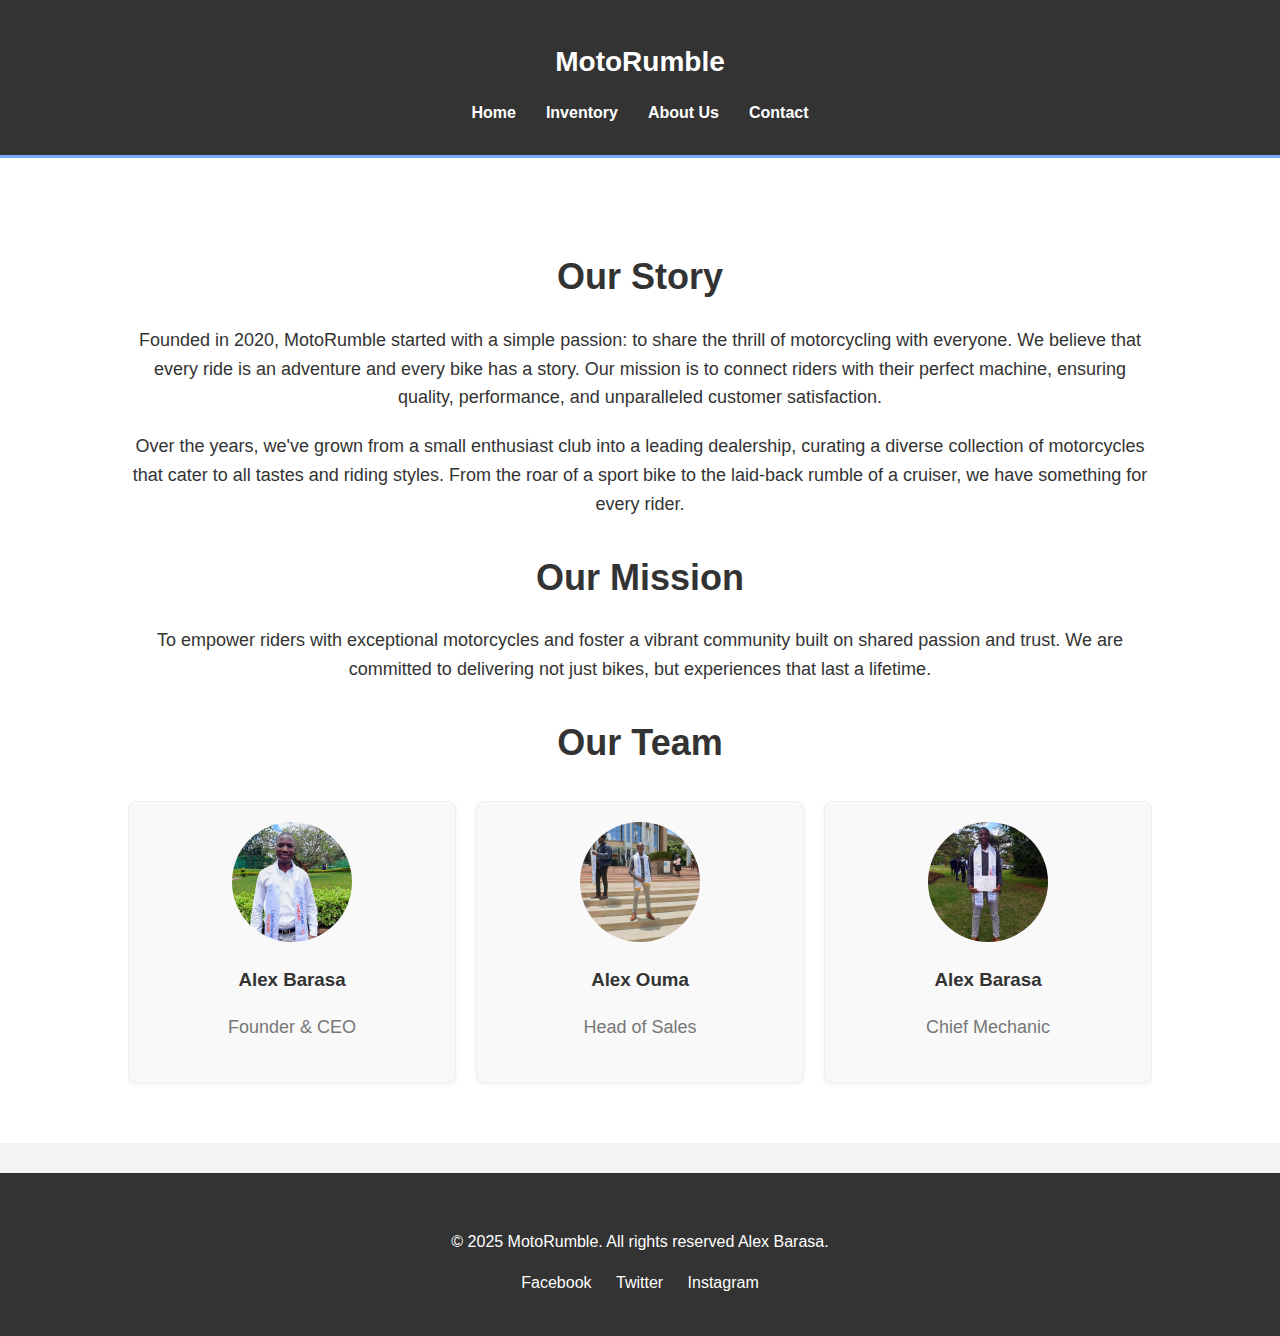
<file: about.html>
<!DOCTYPE html>
<html lang="en">
<head>
    <meta charset="UTF-8">
    <meta name="viewport" content="width=device-width, initial-scale=1.0">
    <title>MotoRumble - About Us</title>
    <link rel="stylesheet" href="css/style.css">
</head>
<body>
    <header>
        <div class="container">
            <div class="logo">
                <a href="index.html">MotoRumble</a>
            </div>
            <nav>
                <ul>
                    <li><a href="index.html">Home</a></li>
                    <li><a href="inventory.html">Inventory</a></li>
                    <li><a href="about.html">About Us</a></li>
                    <li><a href="contact.html">Contact</a></li>
                </ul>
            </nav>
        </div>
    </header>

    <main>
        <section id="about-us">
            <div class="container">
                <h2>Our Story</h2>
                <p>Founded in 2020, MotoRumble started with a simple passion: to share the thrill of motorcycling with everyone. We believe that every ride is an adventure and every bike has a story. Our mission is to connect riders with their perfect machine, ensuring quality, performance, and unparalleled customer satisfaction.</p>
                <p>Over the years, we've grown from a small enthusiast club into a leading dealership, curating a diverse collection of motorcycles that cater to all tastes and riding styles. From the roar of a sport bike to the laid-back rumble of a cruiser, we have something for every rider.</p>

                <h2>Our Mission</h2>
                <p>To empower riders with exceptional motorcycles and foster a vibrant community built on shared passion and trust. We are committed to delivering not just bikes, but experiences that last a lifetime.</p>

                <h2>Our Team</h2>
                <div class="team-grid">
                    <div class="team-member">
                        <img src="images/team1.jpeg" alt="Team Member 1">
                        <h3>Alex Barasa</h3>
                        <p>Founder & CEO</p>
                    </div>
                    <div class="team-member">
                        <img src="images/team2.jpeg" alt="Team Member 2">
                        <h3>Alex Ouma</h3>
                        <p>Head of Sales</p>
                    </div>
                    <div class="team-member">
                        <img src="images/team3.jpeg" alt="Team Member 3">
                        <h3>Alex Barasa</h3>
                        <p>Chief Mechanic</p>
                    </div>
                </div>
            </div>
        </section>
    </main>

    <footer>
        <div class="container">
            <p>&copy; 2025 MotoRumble. All rights reserved Alex Barasa.</p>
            <div class="social-links">
                <a href="#">Facebook</a>
                <a href="#">Twitter</a>
                <a href="#">Instagram</a>
            </div>
        </div>
    </footer>

    <script src="js/script.js"></script>
</body>
</html>
</file>
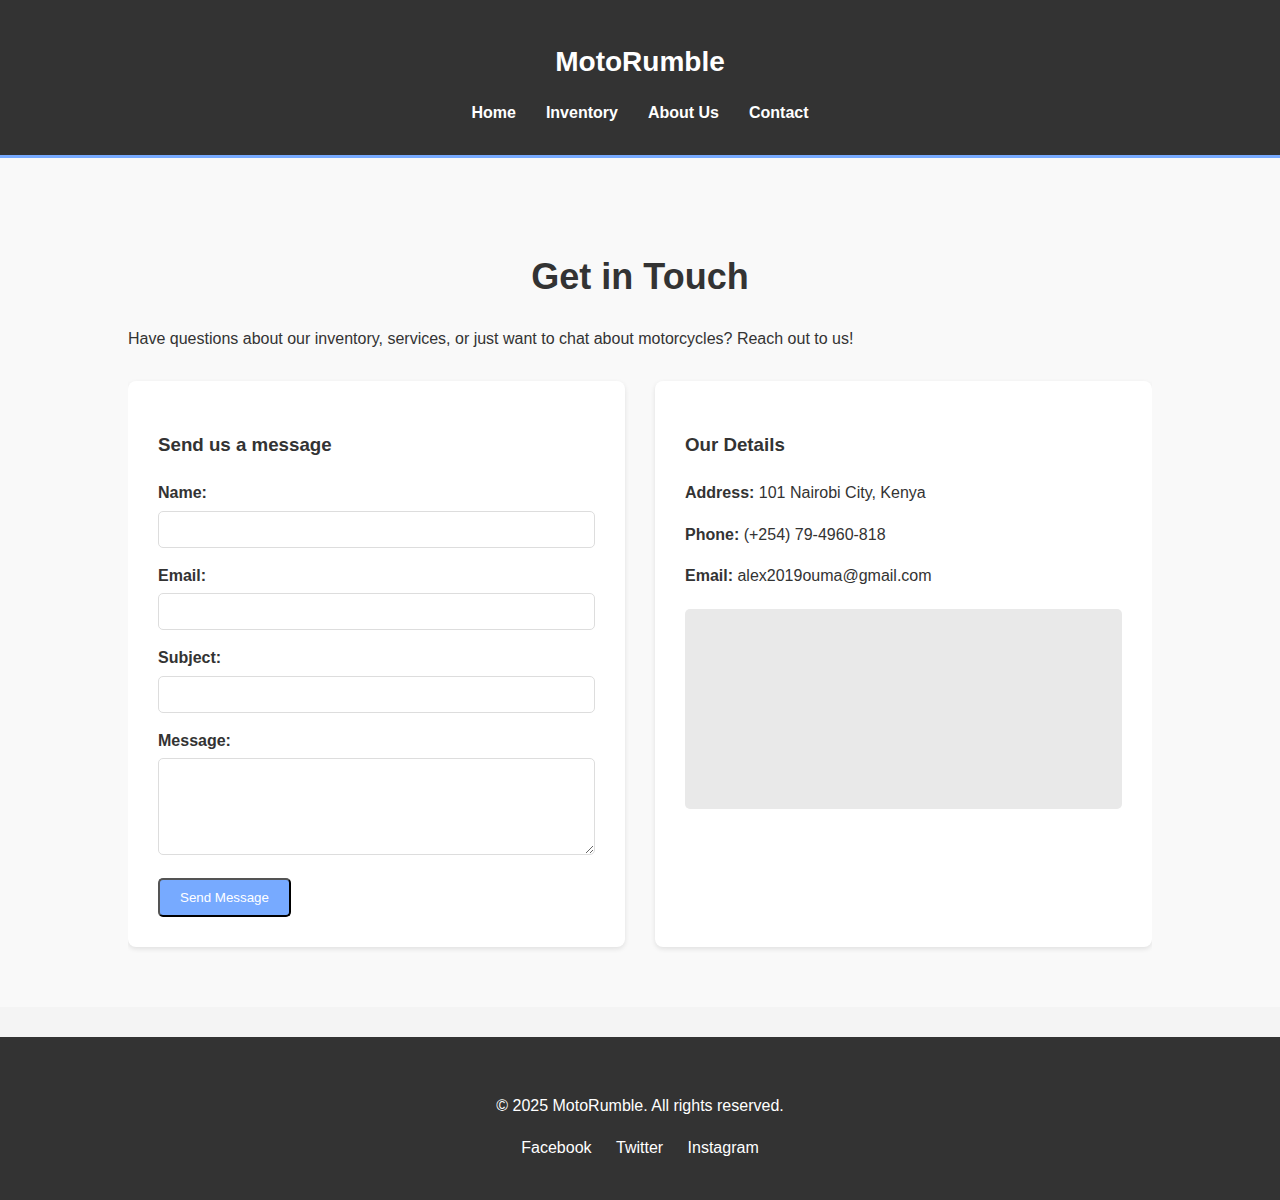
<file: contact.html>
<!DOCTYPE html>
<html lang="en">
<head>
    <meta charset="UTF-8">
    <meta name="viewport" content="width=device-width, initial-scale=1.0">
    <title>MotoRumble - Contact Us</title>
    <link rel="stylesheet" href="css/style.css">
</head>
<body>
    <header>
        <div class="container">
            <div class="logo">
                <a href="index.html">MotoRumble</a>
            </div>
            <nav>
                <ul>
                    <li><a href="index.html">Home</a></li>
                    <li><a href="inventory.html">Inventory</a></li>
                    <li><a href="about.html">About Us</a></li>
                    <li><a href="contact.html">Contact</a></li>
                </ul>
            </nav>
        </div>
    </header>

    <main>
        <section id="contact">
            <div class="container">
                <h2>Get in Touch</h2>
                <p>Have questions about our inventory, services, or just want to chat about motorcycles? Reach out to us!</p>

                <div class="contact-content">
                    <div class="contact-form">
                        <h3>Send us a message</h3>
                        <form id="contactForm">
                            <div class="form-group">
                                <label for="name">Name:</label>
                                <input type="text" id="name" name="name" required>
                            </div>
                            <div class="form-group">
                                <label for="email">Email:</label>
                                <input type="email" id="email" name="email" required>
                            </div>
                            <div class="form-group">
                                <label for="subject">Subject:</label>
                                <input type="text" id="subject" name="subject">
                            </div>
                            <div class="form-group">
                                <label for="message">Message:</label>
                                <textarea id="message" name="message" rows="5" required></textarea>
                            </div>
                            <button type="submit" class="btn">Send Message</button>
                        </form>
                    </div>

                    <div class="contact-info">
                        <h3>Our Details</h3>
                        <p><strong>Address:</strong> 101 Nairobi City, Kenya</p>
                        <p><strong>Phone:</strong> (+254) 79-4960-818</p>
                        <p><strong>Email:</strong> alex2019ouma@gmail.com</p>
                        <div class="map-container">
                            <!-- Placeholder for embedded map -->
                            <iframe src="https://www.google.com/maps/embed?pb=!1m18!1m12!1m3!1d15959.088656754023!2d36.817223000000005!3d-1.286389!2m3!1f0!2f0!3f0!3m2!1i1024!2i768!4f13.1!3m3!1m2!1s0x182f1172d84d49a7%3A0xf7cf0254b297924c!2sNairobi%2C%20Kenya!5e0!3m2!1sen!2sus!4v1678912345678!5m2!1sen!2sus" width="600" height="450" style="border:0;" allowfullscreen="" loading="lazy" referrerpolicy="no-referrer-when-downgrade"></iframe>
                        </div>
                    </div>
                </div>
            </div>
        </section>
    </main>

    <footer>
        <div class="container">
            <p>&copy; 2025 MotoRumble. All rights reserved.</p>
            <div class="social-links">
                <a href="#">Facebook</a>
                <a href="#">Twitter</a>
                <a href="#">Instagram</a>
            </div>
        </div>
    </footer>

    <script src="js/script.js"></script>
</body>
</html>
</file>
<file: css/style.css>
/* Basic Styles */
body {
    font-family: Arial, sans-serif;
    margin: 0;
    line-height: 1.6;
    background-color: #f4f4f4;
    color: #333;
}

.container {
    width: 80%;
    margin: auto;
    overflow: hidden;
    padding: 20px 0;
}

/* Header */
header {
    background: #333;
    color: #fff;
    padding-top: 20px;
    min-height: 70px;
    border-bottom: #77aaff 3px solid;
}

header .container {
    display: flex;
    flex-direction: column;
    align-items: center;
    width: 80%;
    margin: auto;
    overflow: hidden;
    padding: 20px 0;
}

/* Logo */
.logo {
    text-align: center; /* Center the logo text */
    margin-bottom: 15px; /* Add some space below the logo */
}

.logo a {
    font-size: 28px; /* Slightly larger for prominence */
    font-weight: bold;
    color: #fff;
    text-decoration: none;
}

/* Navigation */
header nav {
    width: 100%; /* Ensure nav takes full width for centering its content */
}

nav ul {
    display: flex;
    justify-content: center; /* Center navigation items */
    flex-wrap: wrap; /* Allow navigation items to wrap on smaller screens */
    margin: 0;
    padding: 0;
    list-style: none;
}

nav ul li {
    margin: 0 15px;
    padding: 0;
    margin-bottom: 10px;
}

nav ul li a {
    color: #fff;
    text-decoration: none;
    font-weight: bold;
    font-size: 16px;
    transition: color 0.3s ease;
}

nav ul li a:hover {
    color: #77aaff;
}

/* Buttons */
.btn {
    display: inline-block;
    color: #fff;
    background: #77aaff;
    padding: 10px 20px;
    text-decoration: none;
    border-radius: 5px;
    transition: background 0.3s ease;
}

.btn:hover {
    background: #5588cc;
}

.btn-small {
    padding: 5px 10px;
    font-size: 14px;
}

/* Hero Section */
#hero {
    min-height: 400px;
    background: url('../images/hero-bg.jpg') no-repeat center center/cover;
    text-align: center;
    display: flex;
    align-items: center;
    justify-content: center;
    color: #fff;
    position: relative;
}

#hero::before {
    content: '';
    position: absolute;
    top: 0;
    left: 0;
    width: 100%;
    height: 100%;
    background: rgba(0, 0, 0, 0.5);
}

.hero-content {
    position: relative;
    z-index: 1;
}

#hero h1 {
    font-size: 48px;
    margin-bottom: 10px;
}

#hero p {
    font-size: 20px;
    margin-bottom: 20px;
}

/* Vehicle Grid */
.vehicle-grid {
    display: grid;
    grid-template-columns: repeat(auto-fit, minmax(280px, 1fr));
    gap: 20px;
    margin-top: 30px;
}

.vehicle-card {
    background: #fff;
    border: 1px solid #ddd;
    border-radius: 8px;
    overflow: hidden;
    text-align: center;
    box-shadow: 0 2px 5px rgba(0, 0, 0, 0.1);
    transition: transform 0.3s ease;
}

.vehicle-card:hover {
    transform: translateY(-5px);
}

/* Vehicle Card Images */
.vehicle-card img {
    width: 100%;
    height: 200px;
    object-fit: cover;
}

/* Vehicle Detail Page Image */
.detail-image {
    width: 100%;
    max-height: 400px; /* Adjust as needed */
    object-fit: contain; /* Ensures the whole image is visible */
    margin-bottom: 20px;
    border-radius: 8px;
    background-color: #f0f0f0; /* Optional: background for images with transparent areas */
}

.vehicle-card h3 {
    margin: 15px 0 10px;
    color: #333;
}

.vehicle-card p {
    padding: 0 15px;
    margin-bottom: 15px;
    font-size: 15px;
}

/* About Us Snippet & About Us Page */
#about-snippet,
#about-us {
    padding: 40px 0;
    background: #fff;
    text-align: center;
}

#about-snippet h2,
#about-us h2 {
    font-size: 36px;
    color: #333;
    margin-bottom: 20px;
}

#about-snippet p,
#about-us p {
    font-size: 18px;
    margin-bottom: 20px;
}

.team-grid {
    display: grid;
    grid-template-columns: repeat(auto-fit, minmax(200px, 1fr));
    gap: 20px;
    margin-top: 30px;
}

.team-member {
    background: #f9f9f9;
    border: 1px solid #eee;
    border-radius: 8px;
    padding: 20px;
    text-align: center;
    box-shadow: 0 2px 5px rgba(0, 0, 0, 0.05);
}

.team-member img {
    width: 120px;
    height: 120px;
    border-radius: 50%;
    object-fit: cover;
    margin-bottom: 15px;
}

.team-member h3 {
    margin: 0;
    color: #333;
}

.team-member p {
    font-size: 14px;
    color: #777;
}

/* Contact Page */
#contact {
    padding: 40px 0;
    background: #f9f9f9;
}

#contact h2 {
    text-align: center;
    font-size: 36px;
    color: #333;
    margin-bottom: 20px;
}

.contact-content {
    display: flex;
    flex-wrap: wrap;
    justify-content: space-around;
    gap: 30px;
    margin-top: 30px;
}

.contact-form,
.contact-info {
    flex: 1;
    min-width: 300px;
    background: #fff;
    padding: 30px;
    border-radius: 8px;
    box-shadow: 0 2px 5px rgba(0, 0, 0, 0.1);
}

.contact-form h3,
.contact-info h3 {
    color: #333;
    margin-bottom: 20px;
}

.form-group {
    margin-bottom: 15px;
}

.form-group label {
    display: block;
    margin-bottom: 5px;
    font-weight: bold;
}

.form-group input[type="text"],
.form-group input[type="email"],
.form-group textarea {
    width: 100%;
    padding: 10px;
    border: 1px solid #ddd;
    border-radius: 5px;
    box-sizing: border-box; /* Ensures padding doesn't increase width */
}

.form-group textarea {
    resize: vertical;
}

.map-container {
    background: #e9e9e9;
    height: 200px;
    display: flex;
    align-items: center;
    justify-content: center;
    border-radius: 5px;
    margin-top: 20px;
    color: #777;
}

/* Footer */
footer {
    background: #333;
    color: #fff;
    text-align: center;
    padding: 20px 0;
    margin-top: 30px;
}

footer .social-links a {
    color: #fff;
    margin: 0 10px;
    text-decoration: none;
}

footer .social-links a:hover {
    color: #77aaff;
}

/* Responsive Design */
@media (max-width: 768px) {
    header .container,
    nav ul {
        text-align: center;
    }

    header .logo,
    header nav {
        float: none;
        display: block;
        width: 100%;
    }

    header li {
        margin-bottom: 5px;
    }

    #hero h1 {
        font-size: 36px;
    }

    #hero p {
        font-size: 16px;
    }

    .vehicle-grid,
    .team-grid {
        grid-template-columns: 1fr;
    }

    .contact-content {
        flex-direction: column;
    }

    .contact-form,
    .contact-info {
        width: 100%;
        min-width: unset;
    }
}
</file>
